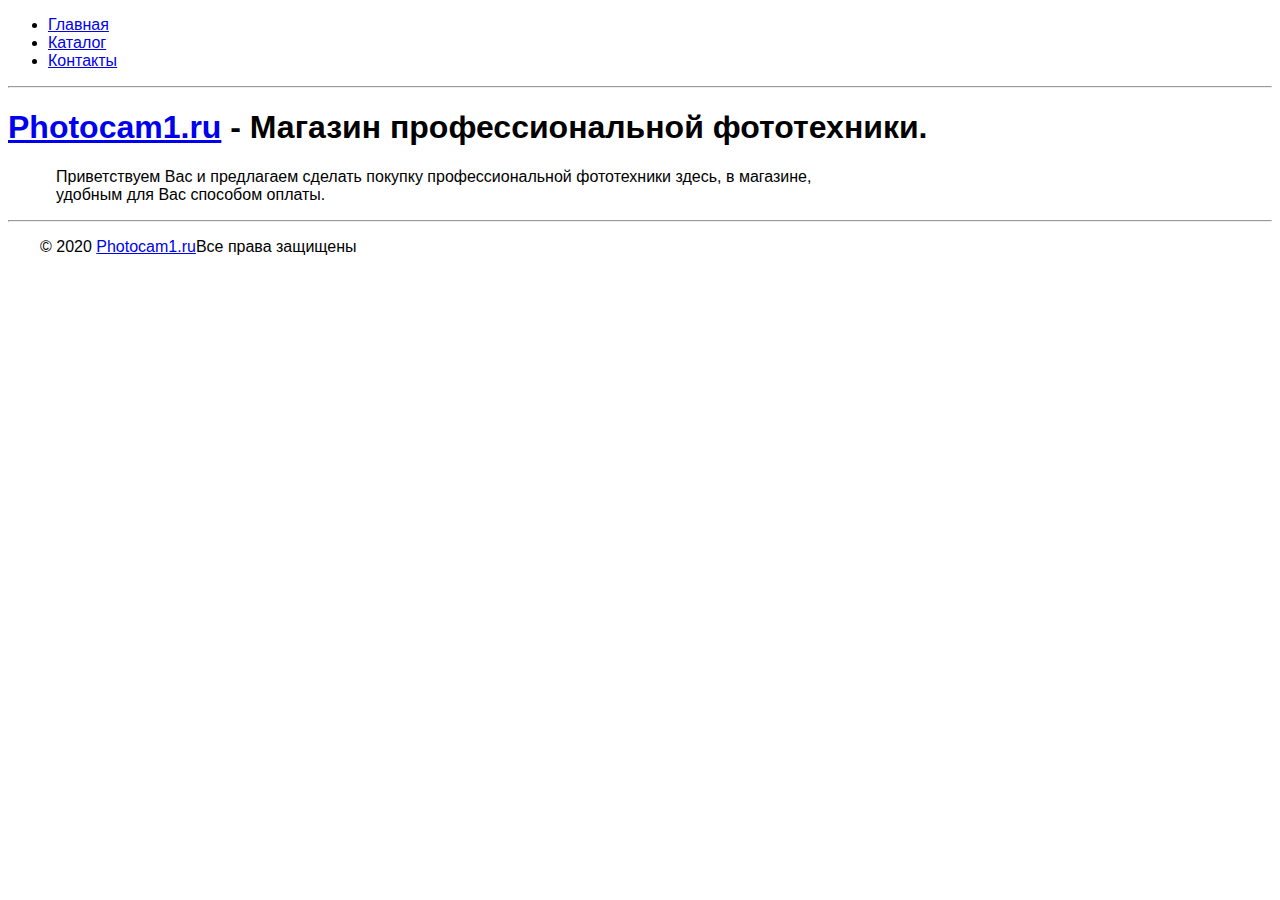
<file: homeworks/02/index.html>
<!DOCTYPE html>
<html lang="ru">
<head>
    <meta charset="UTF-8">
    <meta name="viewport" content="width=device-width, initial-scale=1.0">
    <title>Photocam1.ru - фотомагазин: фотокамеры в Москве, продажа фотоаппаратов, объективов, фотокамер, студийного оборудования, фотовспышек, штативов, фото аксессуров производителей Canon, Nikon, Sony, Fujifilm, Olympus, осуществляем доставку по России.</title>
    <link rel="stylesheet" href="css/style.css" />
</head>

<!-- HW_02 -->
<body>
    <!-- Menu -->
    <nav>
        <ul>
            <li><a href="index.html">Главная</a></li>
            <li><a href="catalog.html">Каталог</a></li>
            <li><a href="contacts.html">Контакты</a></li>
        </ul>
    </nav>
    <hr>

    <header>
        <h1><a href="#">Photocam1.ru</a> - Магазин профессиональной фототехники.</h1>
    </header>

    <!-- Content -->
    <div class="content">
        <p>Приветствуем Вас и предлагаем сделать покупку профессиональной фототехники здесь, в магазине, удобным для Вас способом оплаты.</p>
    </div>

    <!-- Footer -->
    <footer>
    <hr>
    <div class="copyright">
        <p>&copy; 2020 <a href="#copyright">Photocam1.ru</a>Все​​ права​​ защищены</p>
    </div>
    </footer>
</body>

</html>
</file>
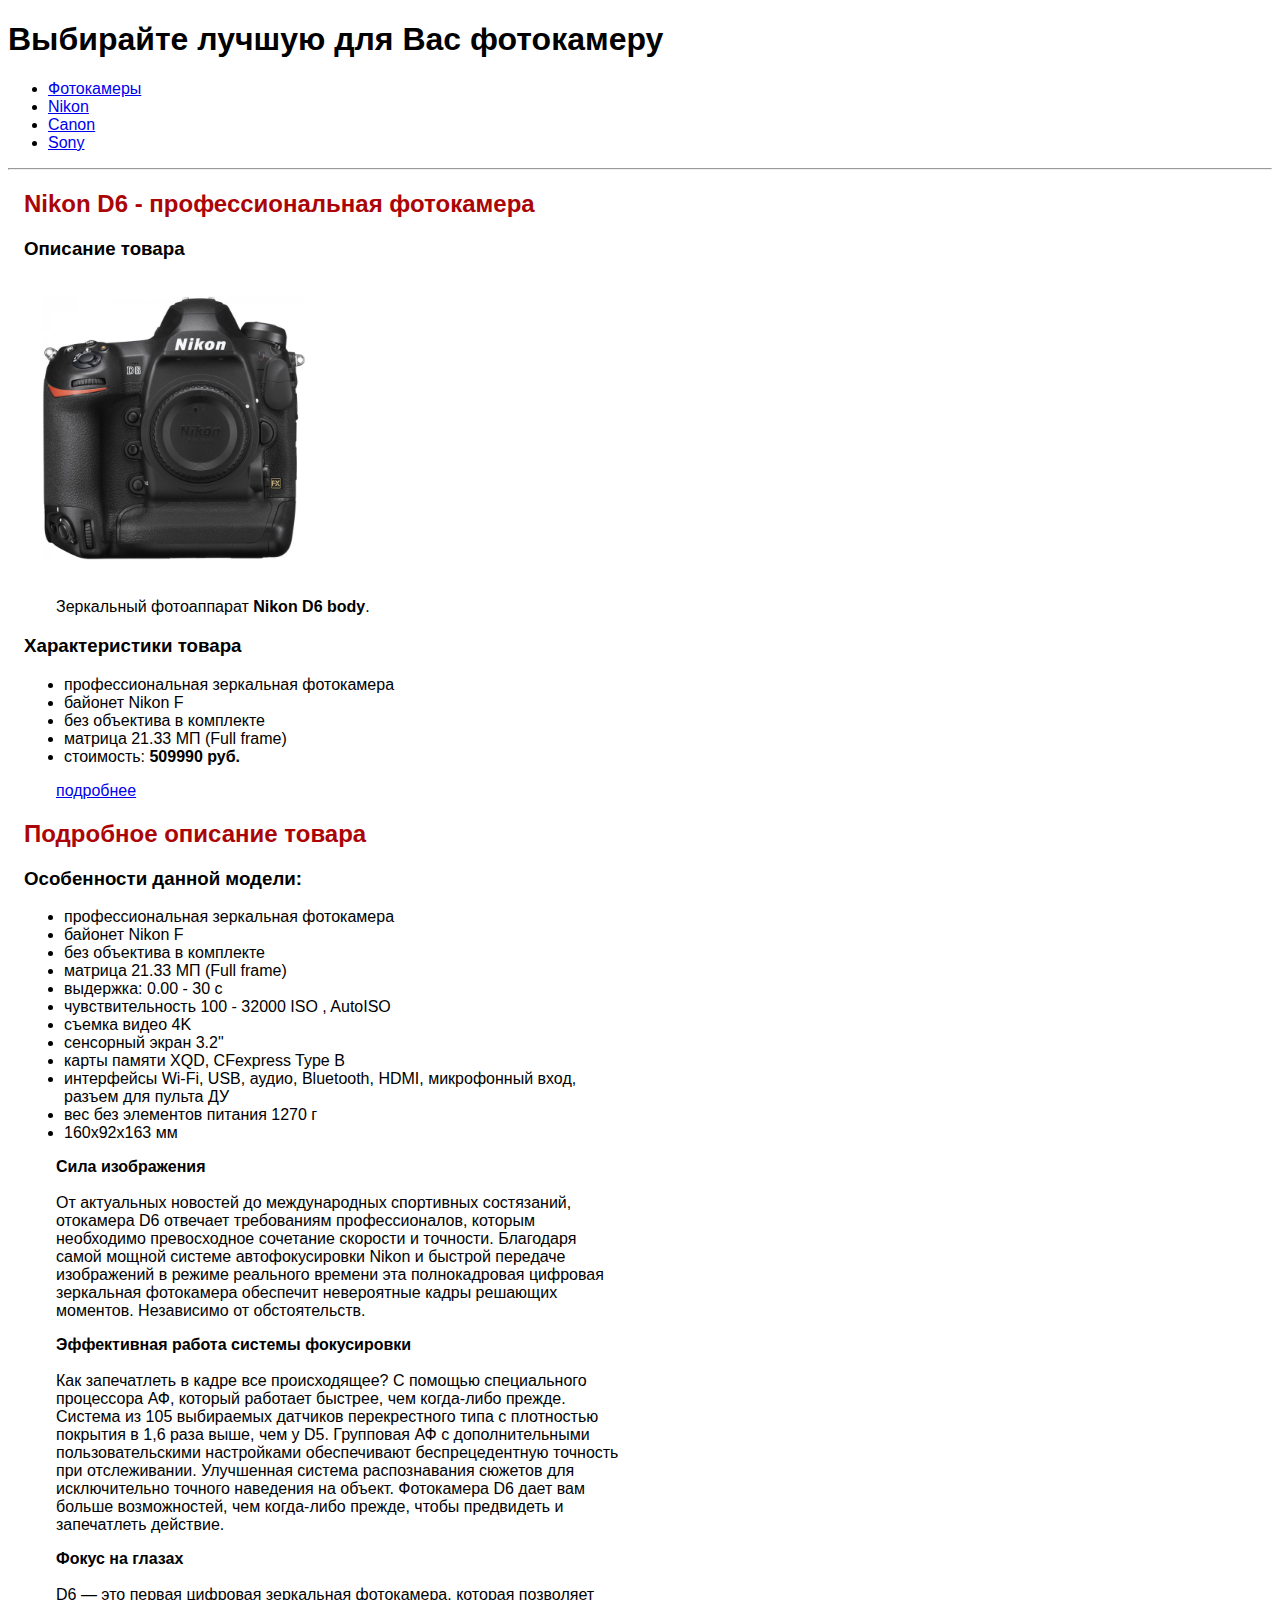
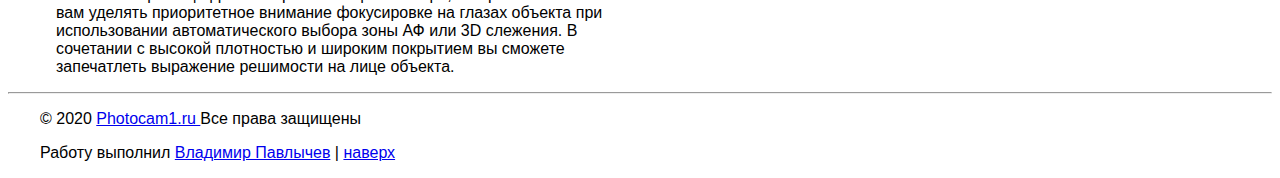
<file: cam1.html>
<!DOCTYPE html>
<html lang="ru">
<head>
    <meta charset="UTF-8">
    <meta name="viewport" content="width=device-width, initial-scale=1.0">
    <title>фотокамера Nikon </title>
    <link rel="stylesheet" href="css/style.css" />
</head>

<body>
    <header>
        <h1 id="header1">Выбирайте лучшую для Вас фотокамеру </h1>
    </header>
    <nav>
        <ul>
            <li><a href="index.html">Фотокамеры</a></li>
            <li><a href="cam1.html">Nikon</a></li>
            <li><a href="cam2.html">Canon</a></li>
            <li><a href="cam3.html">Sony</a></li>
        </ul>
    </nav>
    <hr>

    <div class="content">
        <section class="product" id="product1">
            <div class="product_header">
                <h2>Nikon D6 - профессиональная фотокамера</h2>
            </div>
<!-- 

○ Название​​ товара
○ Заголовок​​ «Описание​​ товара»
○ Картинка​​ товара

○ Текст​​ краткого​​ описания​​ товара

○ Заголовок​​ «Характеристики​​ товара»
○ Текст​​ характеристик​​ товара,​​ который​​ вы​​ выбрали

○ Заголовок​​ «Подробное​​ описание​​ товара»
○ Текст​​ подробного​​ описания​​ товара

 Горизонтальная​​ черта
○ Текст​​ «Все​​ права​​ защищены»

-->
            <div class="product_descr">
                <div class="short-descr">
                    
                    <h3>Описание товара</h3>
                    <div class="product_img">
                        <img src="./img/cam1.jpg" alt="Nikon D6 фото профессиональной фотокамеры">
                    </div>
                    <div class="product_textDescr">
                        <p>
                            Зеркальный фотоаппарат <strong>Nikon D6 body</strong>.  
                        </p>
                    </div>

                    
                    <div class="product_descr__short">
                        <h3>Характеристики товара</h3>
                        <ul>
                            <li>профессиональная зеркальная фотокамера</li>
                            <li>байонет Nikon F</li>
                            <li>без объектива в комплекте</li>
                            <li>матрица 21.33 МП (Full frame)</li>
                            <li>стоимость: <strong class="product_price">509990 руб.</strong></li>
                        </ul>
                        <p><a href="#charx">подробнее</a></p>
                    </div>
                    
                </div>
            </div>
            
        </section>



        <div class="product_charx" id="charx">
            <h2>Подробное​​ описание​​ товара</h2>

            <h3>Особенности данной модели:</h3>
            <ul>
                <li>профессиональная зеркальная фотокамера</li>
                <li>байонет Nikon F</li>
                <li>без объектива в комплекте</li>
                <li>матрица 21.33 МП (Full frame)</li>
                <li>выдержка: 0.00 - 30 с</li>
                <li>чувствительность 100 - 32000 ISO , AutoISO</li>
                <li>съемка видео 4K</li>
                <li>сенсорный экран 3.2"</li>
                <li>карты памяти XQD, CFexpress Type B</li>
                <li>интерфейсы Wi-Fi, USB, аудио, Bluetooth, HDMI, микрофонный вход, разъем для пульта ДУ</li>
                <li>вес без элементов питания 1270 г</li>
                <li>160х92х163 мм</li>
            </ul>
            <p>
                <strong>Сила изображения</strong><br><br>
                От актуальных новостей до международных спортивных состязаний, 
                отокамера D6 отвечает требованиям профессионалов, 
                которым необходимо превосходное сочетание скорости и точности. 
                Благодаря самой мощной системе автофокусировки Nikon 
                и быстрой передаче изображений в режиме реального времени 
                эта полнокадровая цифровая зеркальная фотокамера обеспечит 
                невероятные кадры решающих моментов. Независимо от обстоятельств.
            </p>
            <p>
                <strong>Эффективная работа системы фокусировки</strong><br><br>
                Как запечатлеть в кадре все происходящее? С помощью специального процессора АФ, который работает быстрее, чем когда-либо прежде. Система из 105 выбираемых датчиков перекрестного типа с плотностью покрытия в 1,6 раза выше, чем у D5. Групповая АФ с дополнительными пользовательскими настройками обеспечивают беспрецедентную точность при отслеживании. Улучшенная система распознавания сюжетов для исключительно точного наведения на объект. Фотокамера D6 дает вам больше возможностей, чем когда-либо прежде, чтобы предвидеть и запечатлеть действие.
            </p>
            <p>
                <strong>
                    Фокус на глазах
                </strong><br><br>
                D6 — это первая цифровая зеркальная фотокамера, которая позволяет вам уделять приоритетное внимание фокусировке на глазах объекта при использовании автоматического выбора зоны АФ или 3D слежения. В сочетании с высокой плотностью и широким покрытием вы сможете запечатлеть выражение решимости на лице объекта.
            </p>
        </div>

    </div>
    <footer>
    <hr>
    <div class="copyright">
        <p>©​​ 2020 <a href="#copyright">Photocam1.ru  </a>  Все​​ права​​ защищены</p>
        <p>Работу выполнил <a href="https://geekbrains.ru/users/1025325">Владимир Павлычев</a> | <a href="#header1">наверх</a></p>
    </div>
    </footer>
</body>

</html>
</file>
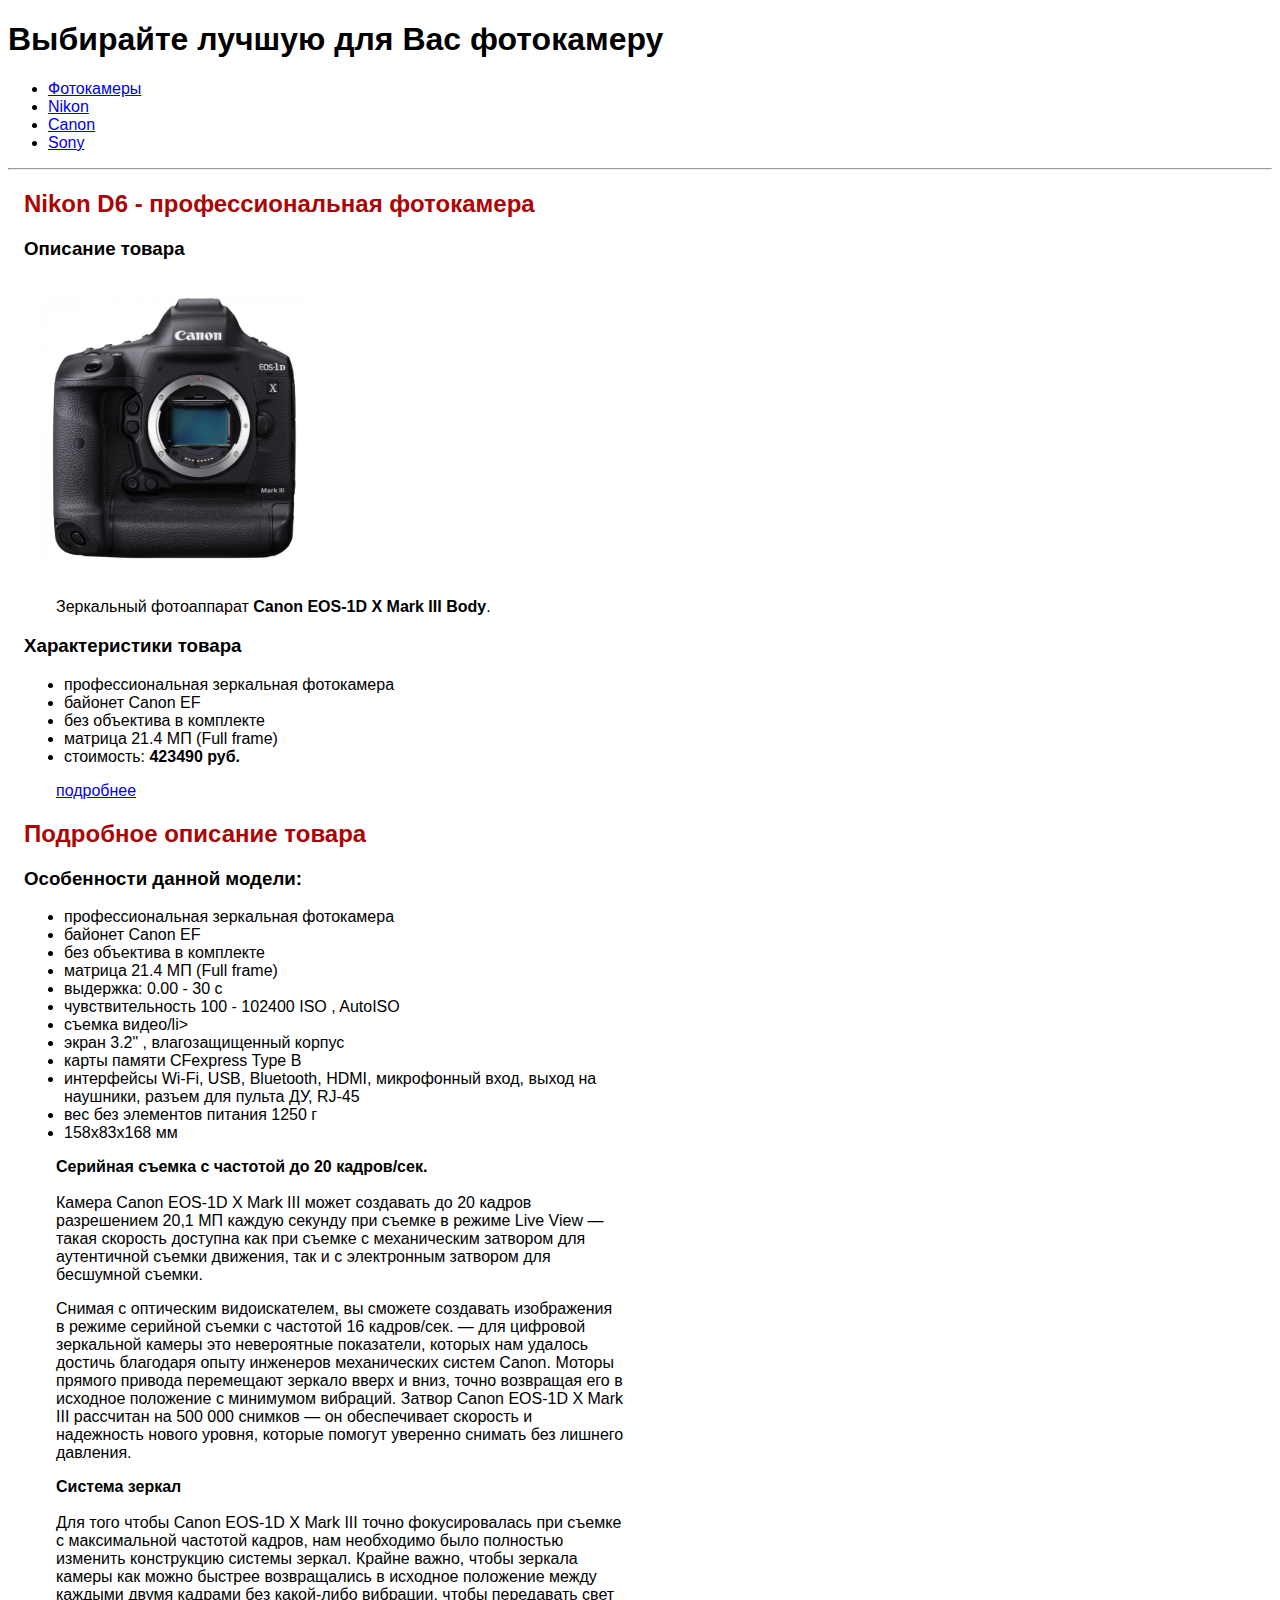
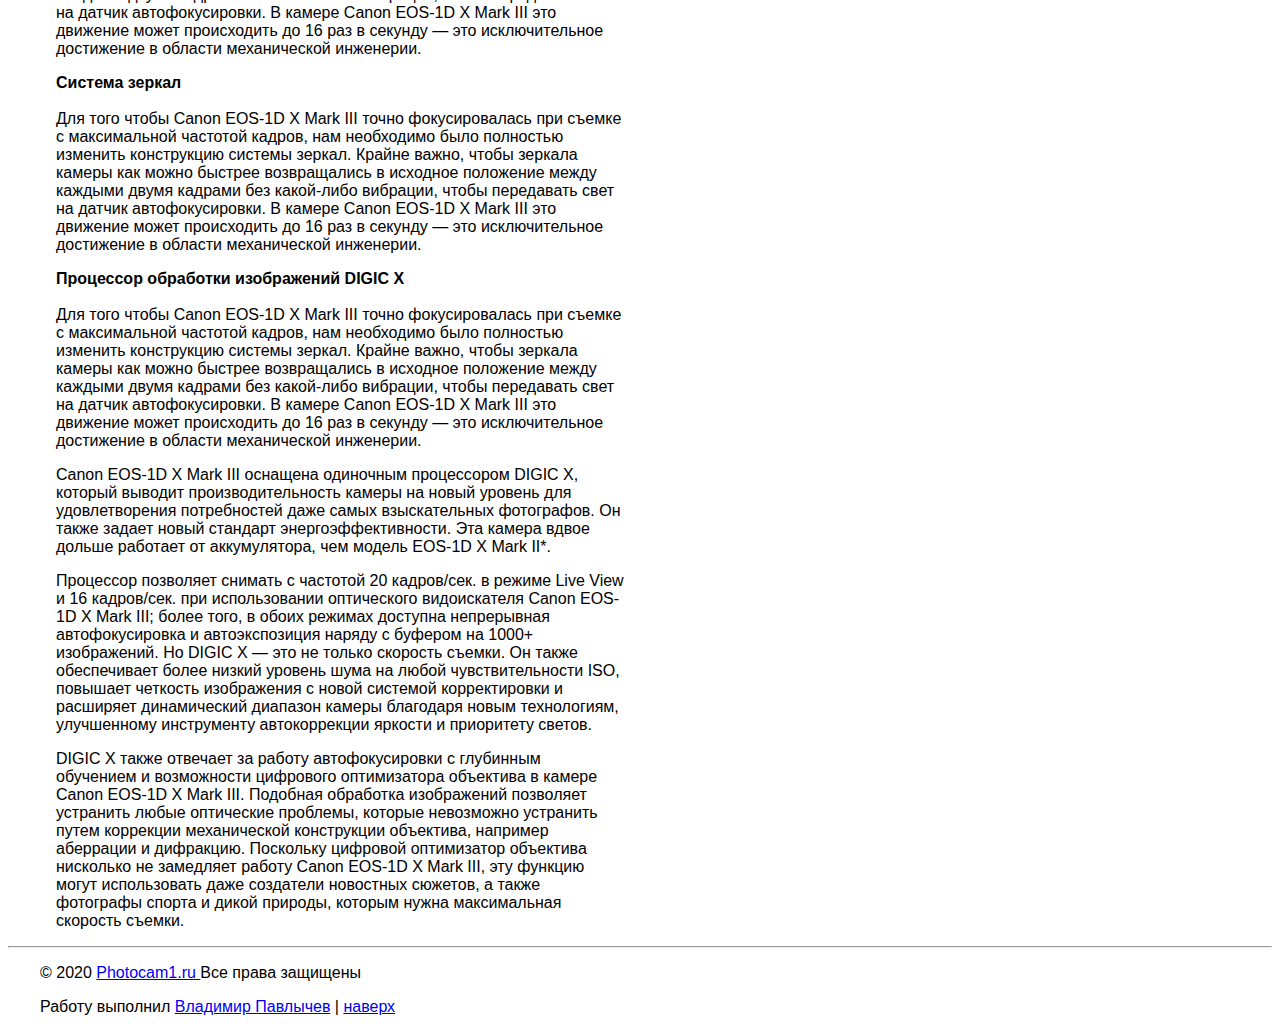
<file: cam2.html>
<!DOCTYPE html>
<html lang="ru">
<head>
    <meta charset="UTF-8">
    <meta name="viewport" content="width=device-width, initial-scale=1.0">
    <title>фотокамера Canon </title>
    <link rel="stylesheet" href="css/style.css" />
</head>

<body>
    <header>
        <h1 id="header1">Выбирайте лучшую для Вас фотокамеру </h1>
    </header>
    <nav>
        <ul>
            <li><a href="index.html">Фотокамеры</a></li>
            <li><a href="cam1.html">Nikon</a></li>
            <li><a href="cam2.html">Canon</a></li>
            <li><a href="cam3.html">Sony</a></li>
        </ul>
    </nav>
    <hr>

    <div class="content">
        <section class="product" id="product2">
            <div class="product_header">
                <h2>Nikon D6 - профессиональная фотокамера</h2>
            </div>
<!-- 

○ Название​​ товара
○ Заголовок​​ «Описание​​ товара»
○ Картинка​​ товара

○ Текст​​ краткого​​ описания​​ товара

○ Заголовок​​ «Характеристики​​ товара»
○ Текст​​ характеристик​​ товара,​​ который​​ вы​​ выбрали

○ Заголовок​​ «Подробное​​ описание​​ товара»
○ Текст​​ подробного​​ описания​​ товара

 Горизонтальная​​ черта
○ Текст​​ «Все​​ права​​ защищены»

-->
            <div class="product_descr">
                <div class="short-descr">
                    
                    <h3>Описание товара</h3>
                    <div class="product_img">
                        <img src="./img/cam2.jpg" alt="Зеркальный фотоаппарат Canon EOS-1D X Mark III Body">
                    </div>
                    <div class="product_textDescr">
                        <p>
                            Зеркальный фотоаппарат <strong>Canon EOS-1D X Mark III Body</strong>.  
                        </p>
                    </div>

                    
                    <div class="product_descr__short">
                        <h3>Характеристики товара</h3>
                        <ul>
                            <li>профессиональная зеркальная фотокамера</li>
                            <li>байонет Canon EF</li>
                            <li>без объектива в комплекте</li>
                            <li>матрица 21.4 МП (Full frame)</li>
                            <li>стоимость: <strong class="product_price">423490 руб.</strong></li>
                        </ul>
                        <p><a href="#charx2">подробнее</a></p>
                    </div>
                    
                </div>
            </div>
            
        </section>




        <div class="product_charx" id="charx2">
            <h2>Подробное​​ описание​​ товара</h2>

            <h3>Особенности данной модели:</h3>
            <ul>
                <li>профессиональная зеркальная фотокамера</li>
                <li>байонет Canon EF</li>
                <li>без объектива в комплекте</li>
                <li>матрица 21.4 МП (Full frame)</li>
                <li>выдержка: 0.00 - 30 с</li>
                <li>чувствительность 100 - 102400 ISO , AutoISO</li>
                <li>съемка видео/li>
                <li>экран 3.2" , влагозащищенный корпус</li>
                <li> карты памяти CFexpress Type B</li>
                <li>интерфейсы Wi-Fi, USB, Bluetooth, HDMI, микрофонный вход, выход на наушники, разъем для пульта ДУ, RJ-45</li>
                <li>вес без элементов питания 1250 г</li>
                <li> 158х83х168 мм</li>
            </ul>
            

            <p>
                <strong>Серийная съемка с частотой до 20 кадров/сек.</strong><br><br>
                
                Камера Canon EOS-1D X Mark III может создавать до 20 кадров разрешением 20,1 МП каждую секунду при съемке в режиме Live View — такая скорость доступна как при съемке с механическим затвором для аутентичной съемки движения, так и с электронным затвором для бесшумной съемки.
            </p>
            <p>
                Снимая с оптическим видоискателем, вы сможете создавать изображения в режиме серийной съемки с частотой 16 кадров/сек. — для цифровой зеркальной камеры это невероятные показатели, которых нам удалось достичь благодаря опыту инженеров механических систем Canon. Моторы прямого привода перемещают зеркало вверх и вниз, точно возвращая его в исходное положение с минимумом вибраций.
                Затвор Canon EOS-1D X Mark III рассчитан на 500 000 снимков — он обеспечивает скорость и надежность нового уровня, которые помогут уверенно снимать без лишнего давления.
            </p>
            <p>
                <strong>
                    Система зеркал
                </strong><br><br>
                Для того чтобы Canon EOS-1D X Mark III точно фокусировалась при съемке с максимальной частотой кадров, нам необходимо было полностью изменить конструкцию системы зеркал. Крайне важно, чтобы зеркала камеры как можно быстрее возвращались в исходное положение между каждыми двумя кадрами без какой-либо вибрации, чтобы передавать свет на датчик автофокусировки. В камере Canon EOS-1D X Mark III это движение может происходить до 16 раз в секунду — это исключительное достижение в области механической инженерии.
            </p>

            <p>
                <strong>
                    Система зеркал
                </strong><br><br>
                Для того чтобы Canon EOS-1D X Mark III точно фокусировалась при съемке с максимальной частотой кадров, нам необходимо было полностью изменить конструкцию системы зеркал. Крайне важно, чтобы зеркала камеры как можно быстрее возвращались в исходное положение между каждыми двумя кадрами без какой-либо вибрации, чтобы передавать свет на датчик автофокусировки. В камере Canon EOS-1D X Mark III это движение может происходить до 16 раз в секунду — это исключительное достижение в области механической инженерии.
            </p>

            <p>
                <strong>
                    Процессор обработки изображений DIGIC X
                </strong><br><br>
                Для того чтобы Canon EOS-1D X Mark III точно фокусировалась при съемке с максимальной частотой кадров, нам необходимо было полностью изменить конструкцию системы зеркал. Крайне важно, чтобы зеркала камеры как можно быстрее возвращались в исходное положение между каждыми двумя кадрами без какой-либо вибрации, чтобы передавать свет на датчик автофокусировки. В камере Canon EOS-1D X Mark III это движение может происходить до 16 раз в секунду — это исключительное достижение в области механической инженерии.
            </p>
            <p>
                Canon EOS-1D X Mark III оснащена одиночным процессором DIGIC X, который выводит производительность камеры на новый уровень для удовлетворения потребностей даже самых взыскательных фотографов. Он также задает новый стандарт энергоэффективности. Эта камера вдвое дольше работает от аккумулятора, чем модель EOS-1D X Mark II*.
            </p>
            <p>
                Процессор позволяет снимать с частотой 20 кадров/сек. в режиме Live View и 16 кадров/сек. при использовании оптического видоискателя Canon EOS-1D X Mark III; более того, в обоих режимах доступна непрерывная автофокусировка и автоэкспозиция наряду с буфером на 1000+ изображений. Но DIGIC X — это не только скорость съемки.
            Он также обеспечивает более низкий уровень шума на любой чувствительности ISO, повышает четкость изображения с новой системой корректировки и расширяет динамический диапазон камеры благодаря новым технологиям, улучшенному инструменту автокоррекции яркости и приоритету светов.
            </p>
            <p>
                DIGIC X также отвечает за работу автофокусировки с глубинным обучением и возможности цифрового оптимизатора объектива в камере Canon EOS-1D X Mark III. Подобная обработка изображений позволяет устранить любые оптические проблемы, которые невозможно устранить путем коррекции механической конструкции объектива, например аберрации и дифракцию. Поскольку цифровой оптимизатор объектива нисколько не замедляет работу Canon EOS-1D X Mark III, эту функцию могут использовать даже создатели новостных сюжетов, а также фотографы спорта и дикой природы, которым нужна максимальная скорость съемки.
            </p>
        </div>

    </div>
    <footer>
    <hr>
    <div class="copyright">
        <p>©​​ 2020 <a href="#copyright">Photocam1.ru  </a>  Все​​ права​​ защищены</p>
        <p>Работу выполнил <a href="https://geekbrains.ru/users/1025325">Владимир Павлычев</a> | <a href="#header1">наверх</a></p>
    </div>
    </footer>
</body>

</html>
</file>
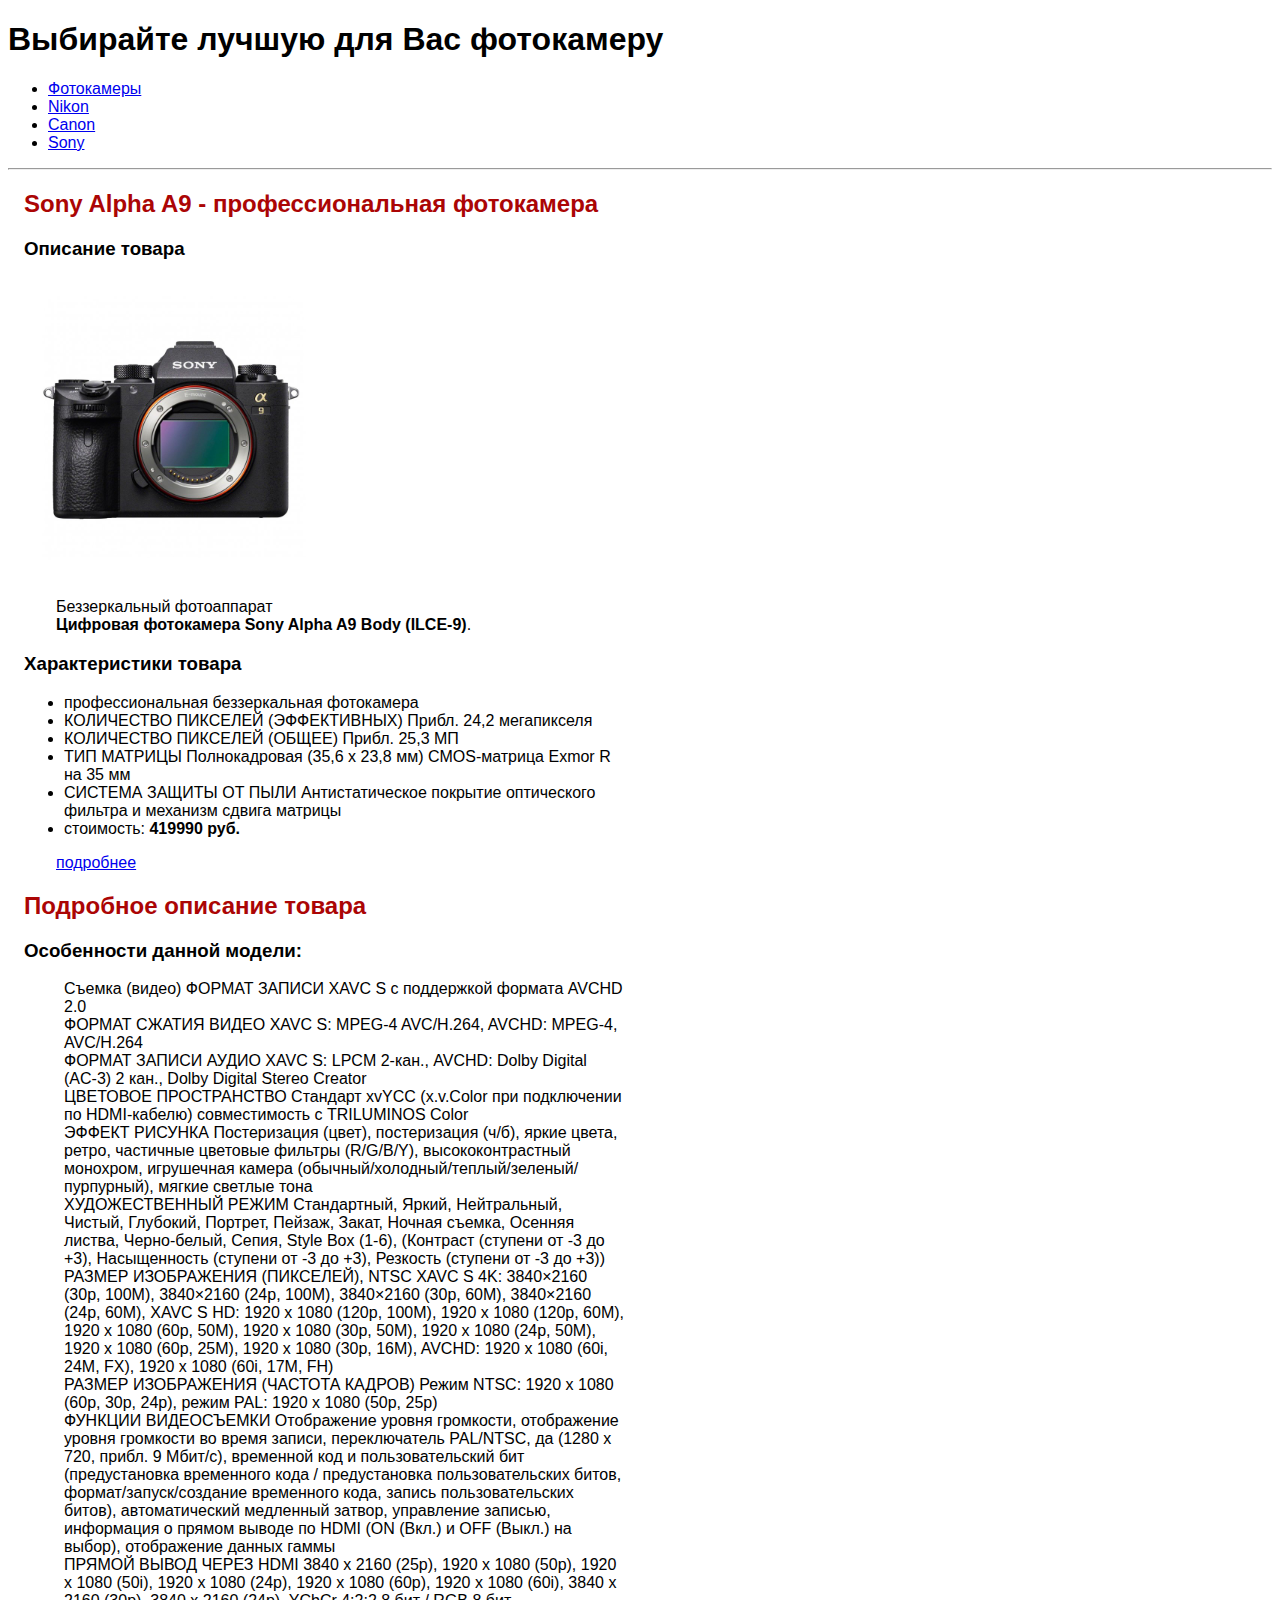
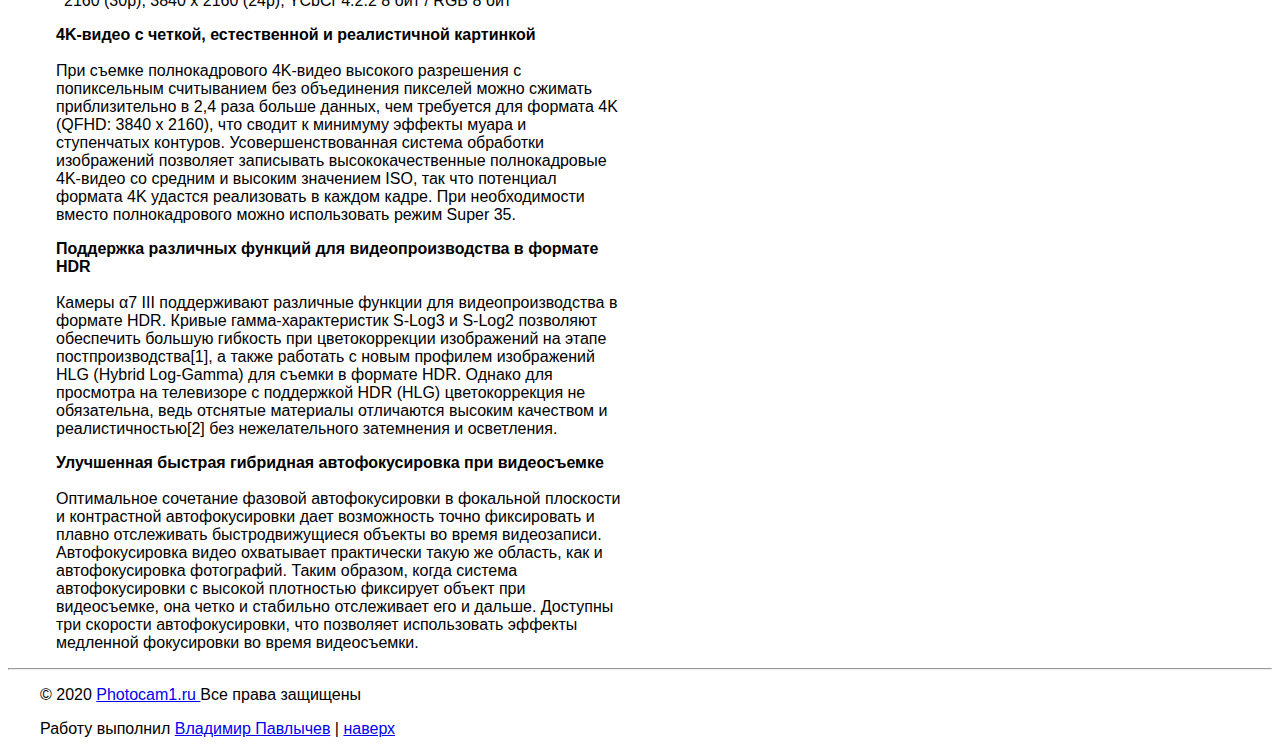
<file: cam3.html>
<!DOCTYPE html>
<html lang="ru">
<head>
    <meta charset="UTF-8">
    <meta name="viewport" content="width=device-width, initial-scale=1.0">
    <title>фотокамера Sony </title>
    <link rel="stylesheet" href="css/style.css" />
</head>

<body>
    <header>
        <h1 id="header1">Выбирайте лучшую для Вас фотокамеру </h1>
    </header>
    <nav>
        <ul>
            <li><a href="index.html">Фотокамеры</a></li>
            <li><a href="cam1.html">Nikon</a></li>
            <li><a href="cam2.html">Canon</a></li>
            <li><a href="cam3.html">Sony</a></li>
        </ul>
    </nav>
    <hr>

    <div class="content">
        <section class="product" id="product2">
            <div class="product_header">
                <h2>Sony Alpha A9 - профессиональная фотокамера</h2>
            </div>
<!-- 

○ Название​​ товара
○ Заголовок​​ «Описание​​ товара»
○ Картинка​​ товара

○ Текст​​ краткого​​ описания​​ товара

○ Заголовок​​ «Характеристики​​ товара»
○ Текст​​ характеристик​​ товара,​​ который​​ вы​​ выбрали

○ Заголовок​​ «Подробное​​ описание​​ товара»
○ Текст​​ подробного​​ описания​​ товара

 Горизонтальная​​ черта
○ Текст​​ «Все​​ права​​ защищены»

-->
            <div class="product_descr">
                <div class="short-descr">
                    
                    <h3>Описание товара</h3>
                    <div class="product_img">
                        <img src="./img/cam3.jpg" alt="Зеркальный фотоаппарат Canon EOS-1D X Mark III Body">
                    </div>
                    <div class="product_textDescr">
                        <p>
                            Беззеркальный фотоаппарат <br><strong>
                                Цифровая фотокамера Sony Alpha A9 Body (ILCE-9)</strong>.  
                        </p>
                    </div>

                    
                    <div class="product_descr__short">
                        <h3>Характеристики товара</h3>
                        <ul>
                            <li>профессиональная беззеркальная фотокамера</li>
                            <li>КОЛИЧЕСТВО ПИКСЕЛЕЙ (ЭФФЕКТИВНЫХ) Прибл. 24,2 мегапикселя</li>
                            <li>КОЛИЧЕСТВО ПИКСЕЛЕЙ (ОБЩЕЕ) Прибл. 25,3 МП</li>
                            <li>ТИП МАТРИЦЫ Полнокадровая (35,6 x 23,8 мм) CMOS-матрица Exmor R на 35 мм</li>
                            <li>СИСТЕМА ЗАЩИТЫ ОТ ПЫЛИ Антистатическое покрытие оптического фильтра и механизм сдвига матрицы</li>
                            <li>стоимость: <strong class="product_price">419990 руб.</strong></li>
                        </ul>
                        <p><a href="#charx3">подробнее</a></p>
                    </div>
                    
                </div>
            </div>
            
        </section>




        <div class="product_charx" id="charx3">
            <h2>Подробное​​ описание​​ товара</h2>

            <h3>Особенности данной модели:</h3>
            <ul>
                Съемка (видео)
                    ФОРМАТ ЗАПИСИ XAVC S с поддержкой формата AVCHD 2.0
                    <br>ФОРМАТ СЖАТИЯ ВИДЕО XAVC S: MPEG-4 AVC/H.264, AVCHD: MPEG-4, AVC/H.264
                    <br>ФОРМАТ ЗАПИСИ АУДИО XAVC S: LPCM 2-кан., AVCHD: Dolby Digital (AC-3) 2 кан., Dolby Digital Stereo Creator
                    <br></gr>ЦВЕТОВОЕ ПРОСТРАНСТВО Стандарт xvYCC (x.v.Color при подключении по HDMI-кабелю) совместимость с TRILUMINOS Color
                    <br>ЭФФЕКТ РИСУНКА Постеризация (цвет), постеризация (ч/б), яркие цвета, ретро, частичные цветовые фильтры (R/G/B/Y), высококонтрастный монохром, игрушечная камера (обычный/холодный/теплый/зеленый/пурпурный), мягкие светлые тона
                    <br>ХУДОЖЕСТВЕННЫЙ РЕЖИМ Стандартный, Яркий, Нейтральный, Чистый, Глубокий, Портрет, Пейзаж, Закат, Ночная съемка, Осенняя листва, Черно-белый, Сепия, Style Box (1-6), (Контраст (ступени от -3 до +3), Насыщенность (ступени от -3 до +3), Резкость (ступени от -3 до +3))
                    <br>РАЗМЕР ИЗОБРАЖЕНИЯ (ПИКСЕЛЕЙ), NTSC XAVC S 4K: 3840×2160 (30p, 100M), 3840×2160 (24p, 100M), 3840×2160 (30p, 60M), 3840×2160 (24p, 60M), XAVC S HD: 1920 x 1080 (120p, 100M), 1920 x 1080 (120p, 60M), 1920 x 1080 (60p, 50M), 1920 x 1080 (30p, 50M), 1920 x 1080 (24p, 50M), 1920 x 1080 (60p, 25M), 1920 x 1080 (30p, 16M), AVCHD: 1920 x 1080 (60i, 24M, FX), 1920 x 1080 (60i, 17M, FH)
                    <br>РАЗМЕР ИЗОБРАЖЕНИЯ (ЧАСТОТА КАДРОВ) Режим NTSC: 1920 x 1080 (60p, 30p, 24p), режим PAL: 1920 x 1080 (50p, 25p)
                    <br>ФУНКЦИИ ВИДЕОСЪЕМКИ Отображение уровня громкости, отображение уровня громкости во время записи, переключатель PAL/NTSC, да (1280 x 720, прибл. 9 Мбит/с), временной код и пользовательский бит (предустановка временного кода / предустановка пользовательских битов, формат/запуск/создание временного кода, запись пользовательских битов), автоматический медленный затвор, управление записью, информация о прямом выводе по HDMI (ON (Вкл.) и OFF (Выкл.) на выбор), отображение данных гаммы
                    <br>ПРЯМОЙ ВЫВОД ЧЕРЕЗ HDMI 3840 x 2160 (25p), 1920 x 1080 (50p), 1920 x 1080 (50i), 1920 x 1080 (24p), 1920 x 1080 (60p), 1920 x 1080 (60i), 3840 x 2160 (30p), 3840 x 2160 (24p), YCbCr 4:2:2 8 бит / RGB 8 бит
            </ul>
            

            <p>
                <strong>4K-видео с четкой, естественной и реалистичной картинкой</strong><br><br>
                При съемке полнокадрового 4K-видео высокого разрешения с попиксельным считыванием без объединения пикселей можно сжимать приблизительно в 2,4 раза больше данных, чем требуется для формата 4K (QFHD: 3840 x 2160), что сводит к минимуму эффекты муара и ступенчатых контуров. Усовершенствованная система обработки изображений позволяет записывать высококачественные полнокадровые 4K-видео со средним и высоким значением ISO, так что потенциал формата 4K удастся реализовать в каждом кадре. При необходимости вместо полнокадрового можно использовать режим Super 35.
            </p>

            <p>
                <strong>Поддержка различных функций для видеопроизводства в формате HDR</strong><br><br>
                Камеры α7 III поддерживают различные функции для видеопроизводства в формате HDR. Кривые гамма-характеристик S-Log3 и S-Log2 позволяют обеспечить большую гибкость при цветокоррекции изображений на этапе постпроизводства[1], а также работать с новым профилем изображений HLG (Hybrid Log-Gamma) для съемки в формате HDR. Однако для просмотра на телевизоре с поддержкой HDR (HLG) цветокоррекция не обязательна, ведь отснятые материалы отличаются высоким качеством и реалистичностью[2] без нежелательного затемнения и осветления.
            </p>
            
            <p>
                <strong>Улучшенная быстрая гибридная автофокусировка при видеосъемке</strong><br><br>
                Оптимальное сочетание фазовой автофокусировки в фокальной плоскости и контрастной автофокусировки дает возможность точно фиксировать и плавно отслеживать быстродвижущиеся объекты во время видеозаписи. Автофокусировка видео охватывает практически такую же область, как и автофокусировка фотографий. Таким образом, когда система автофокусировки с высокой плотностью фиксирует объект при видеосъемке, она четко и стабильно отслеживает его и дальше. Доступны три скорости автофокусировки, что позволяет использовать эффекты медленной фокусировки во время видеосъемки.
            </p>
        </div>

    </div>
    <footer>
    <hr>
    <div class="copyright">
        <p>©​​ 2020 <a href="#copyright">Photocam1.ru  </a>  Все​​ права​​ защищены</p>
        <p>Работу выполнил <a href="https://geekbrains.ru/users/1025325">Владимир Павлычев</a> | <a href="#header1">наверх</a></p>
    </div>
    </footer>
</body>

</html>
</file>
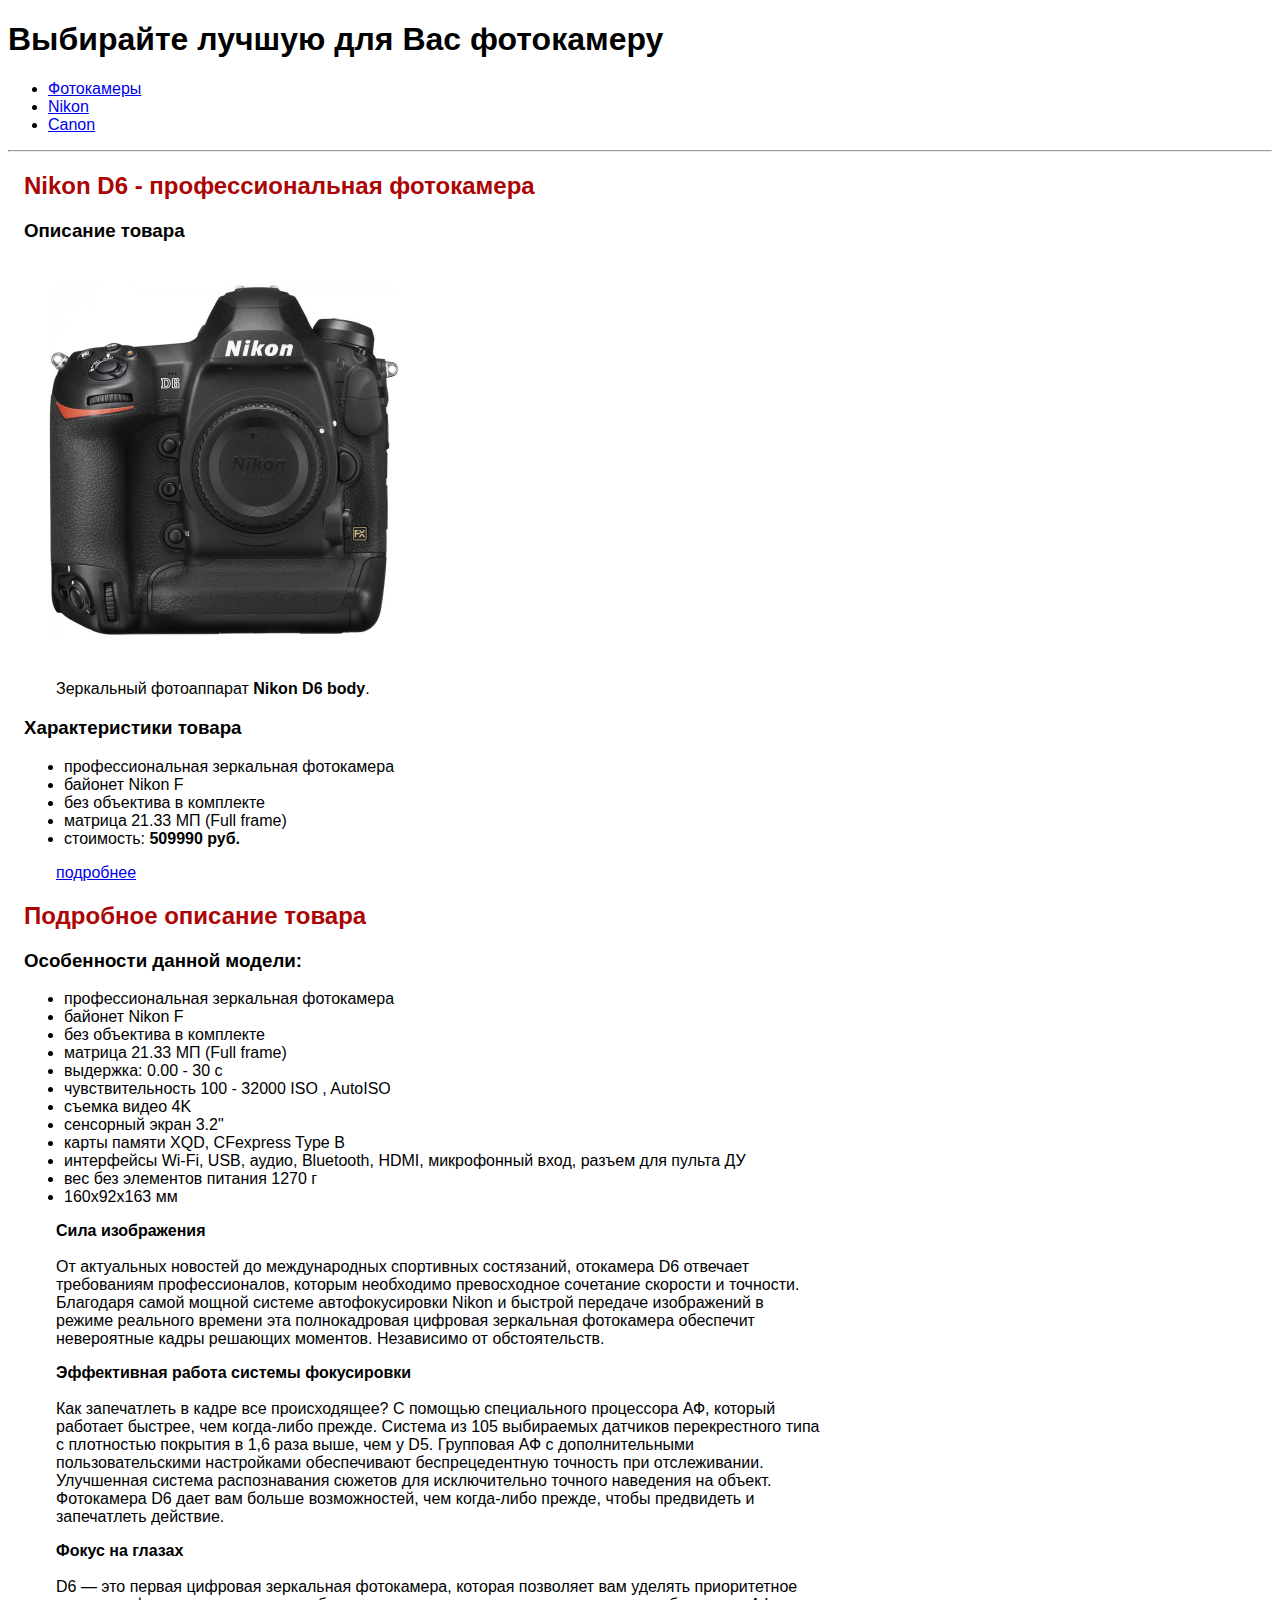
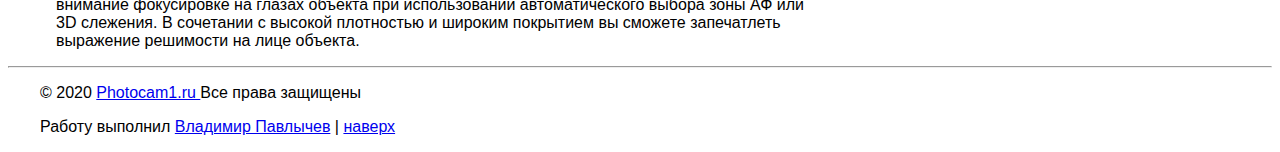
<file: homeworks/02/cam1.html>
<!DOCTYPE html>
<html lang="ru">
<head>
    <meta charset="UTF-8">
    <meta name="viewport" content="width=device-width, initial-scale=1.0">
    <title>фотокамера Nikon </title>
    <link rel="stylesheet" href="css/style.css" />
</head>

<body>
    <header>
        <h1 id="header1">Выбирайте лучшую для Вас фотокамеру </h1>
    </header>
    <nav>
        <ul>
            <li><a href="./catalog.html">Фотокамеры</a></li>
            <li><a href="cam1.html">Nikon</a></li>
            <li><a href="cam2.html">Canon</a></li>
            <!-- <li><a href="cam3.html">Sony</a></li> -->
        </ul>
    </nav>
    <hr>

    <div class="content">
        <section class="product" id="product1">
            <div class="product_header">
                <h2>Nikon D6 - профессиональная фотокамера</h2>
            </div>

            <div class="product_descr">
                <div class="short-descr">
                    
                    <h3>Описание товара</h3>
                    <div class="product_img__big">
                        <a href="./img/cam1.jpg" target="_blank"><img src="./img/cam1.jpg" alt="Nikon D6 фото профессиональной фотокамеры" title="Nikon D6 фото профессиональной фотокамеры"></a>
                    </div>
                    <div class="product_textDescr">
                        <p>
                            Зеркальный фотоаппарат <strong>Nikon D6 body</strong>.  
                        </p>
                    </div>

                    
                    <div class="product_descr__short">
                        <h3>Характеристики товара</h3>

                        <!-- Пример маркированного списка -->
                        <ul>
                            <li>профессиональная зеркальная фотокамера</li>
                            <li>байонет Nikon F</li>
                            <li>без объектива в комплекте</li>
                            <li>матрица 21.33 МП (Full frame)</li>
                            <li>стоимость: <strong class="product_price">509990 руб.</strong></li>
                        </ul>
                        <p><a href="#charx">подробнее</a></p>
                    </div>
                    
                </div>
            </div>
            
        </section>



        <div class="product_charx" id="charx">
            <h2>Подробное​​ описание​​ товара</h2>

            <h3>Особенности данной модели:</h3>
            <ul>
                <li>профессиональная зеркальная фотокамера</li>
                <li>байонет Nikon F</li>
                <li>без объектива в комплекте</li>
                <li>матрица 21.33 МП (Full frame)</li>
                <li>выдержка: 0.00 - 30 с</li>
                <li>чувствительность 100 - 32000 ISO , AutoISO</li>
                <li>съемка видео 4K</li>
                <li>сенсорный экран 3.2"</li>
                <li>карты памяти XQD, CFexpress Type B</li>
                <li>интерфейсы Wi-Fi, USB, аудио, Bluetooth, HDMI, микрофонный вход, разъем для пульта ДУ</li>
                <li>вес без элементов питания 1270 г</li>
                <li>160х92х163 мм</li>
            </ul>
            <p>
                <strong>Сила изображения</strong><br><br>
                От актуальных новостей до международных спортивных состязаний, 
                отокамера D6 отвечает требованиям профессионалов, 
                которым необходимо превосходное сочетание скорости и точности. 
                Благодаря самой мощной системе автофокусировки Nikon 
                и быстрой передаче изображений в режиме реального времени 
                эта полнокадровая цифровая зеркальная фотокамера обеспечит 
                невероятные кадры решающих моментов. Независимо от обстоятельств.
            </p>
            <p>
                <strong>Эффективная работа системы фокусировки</strong><br><br>
                Как запечатлеть в кадре все происходящее? С помощью специального процессора АФ, который работает быстрее, чем когда-либо прежде. Система из 105 выбираемых датчиков перекрестного типа с плотностью покрытия в 1,6 раза выше, чем у D5. Групповая АФ с дополнительными пользовательскими настройками обеспечивают беспрецедентную точность при отслеживании. Улучшенная система распознавания сюжетов для исключительно точного наведения на объект. Фотокамера D6 дает вам больше возможностей, чем когда-либо прежде, чтобы предвидеть и запечатлеть действие.
            </p>
            <p>
                <strong>
                    Фокус на глазах
                </strong><br><br>
                D6 — это первая цифровая зеркальная фотокамера, которая позволяет вам уделять приоритетное внимание фокусировке на глазах объекта при использовании автоматического выбора зоны АФ или 3D слежения. В сочетании с высокой плотностью и широким покрытием вы сможете запечатлеть выражение решимости на лице объекта.
            </p>
        </div>

    </div>
    <footer>
    <hr>
    <div class="copyright">
        <p>&copy; 2020 <a href="#copyright">Photocam1.ru  </a>  Все​​ права​​ защищены</p>
        <p>Работу выполнил <a href="https://geekbrains.ru/users/1025325">Владимир Павлычев</a> | <a href="#header1">наверх</a></p>
    </div>
    </footer>
</body>

</html>
</file>
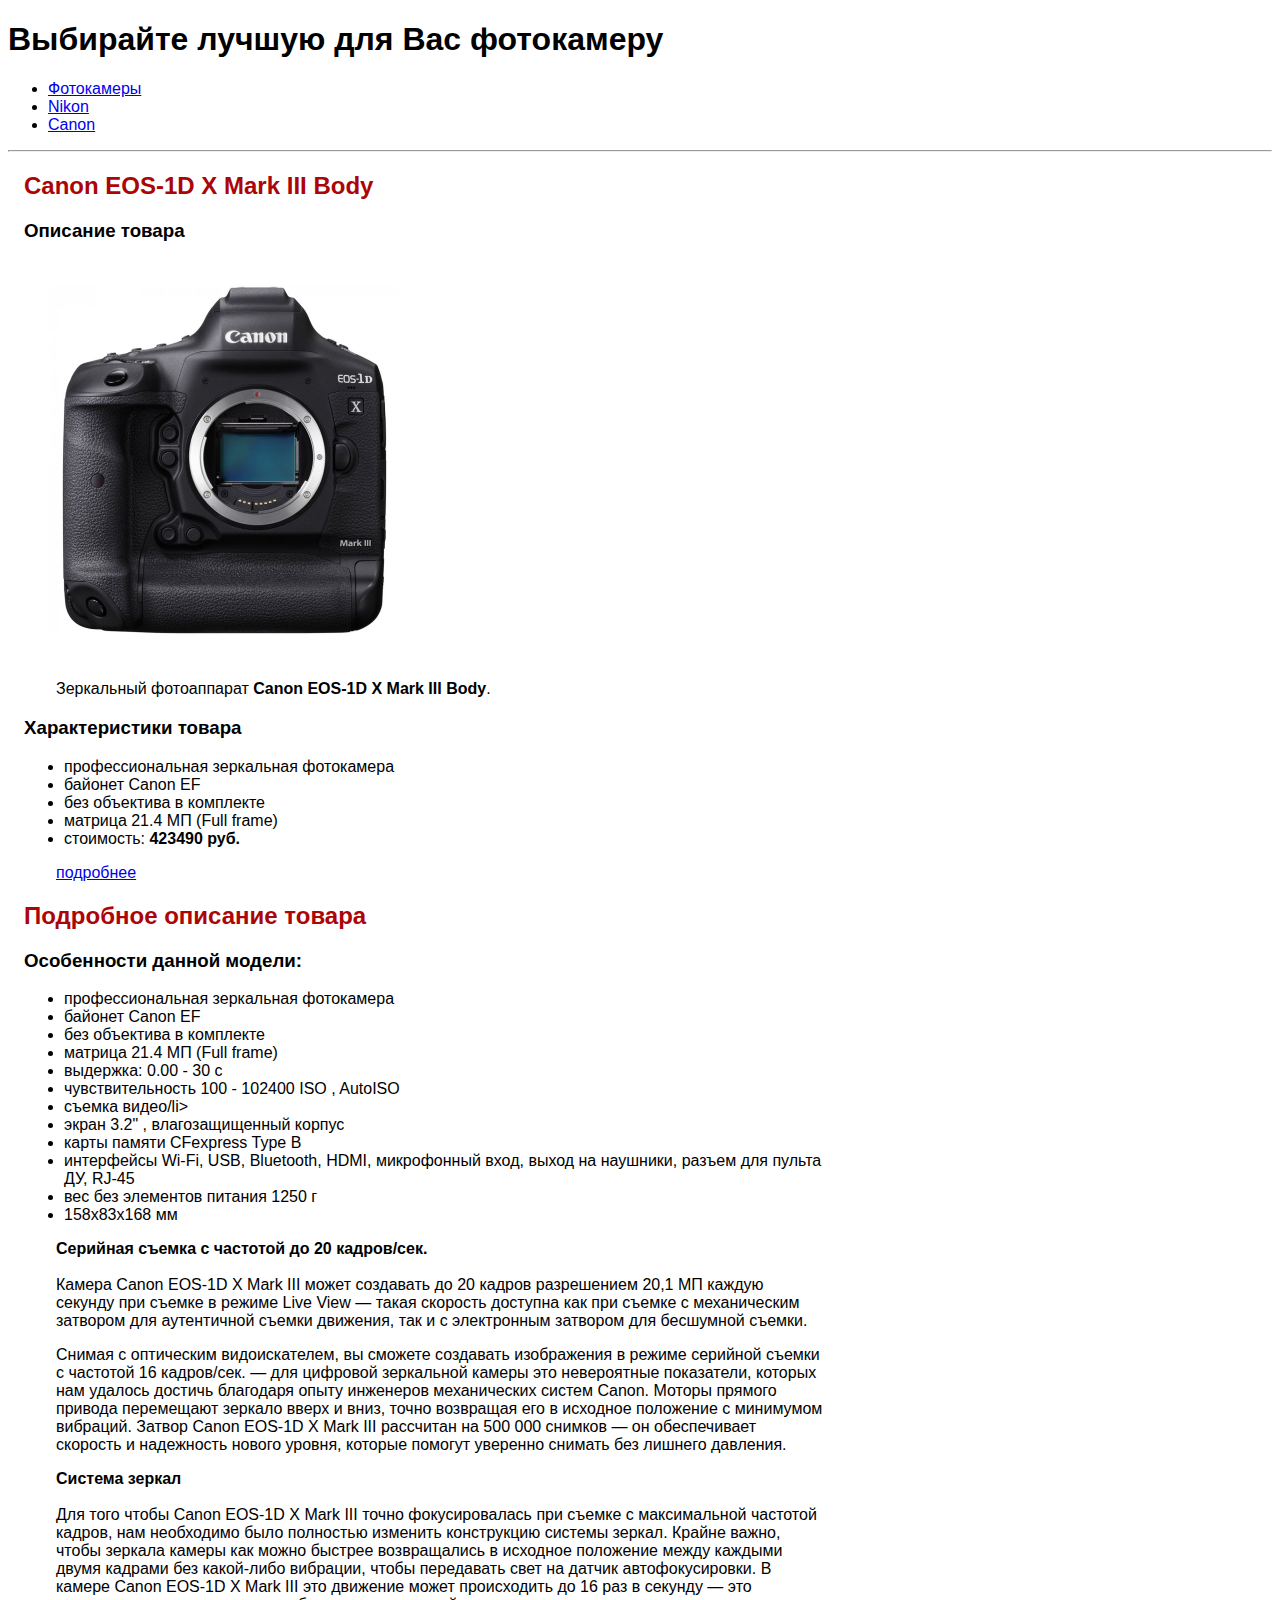
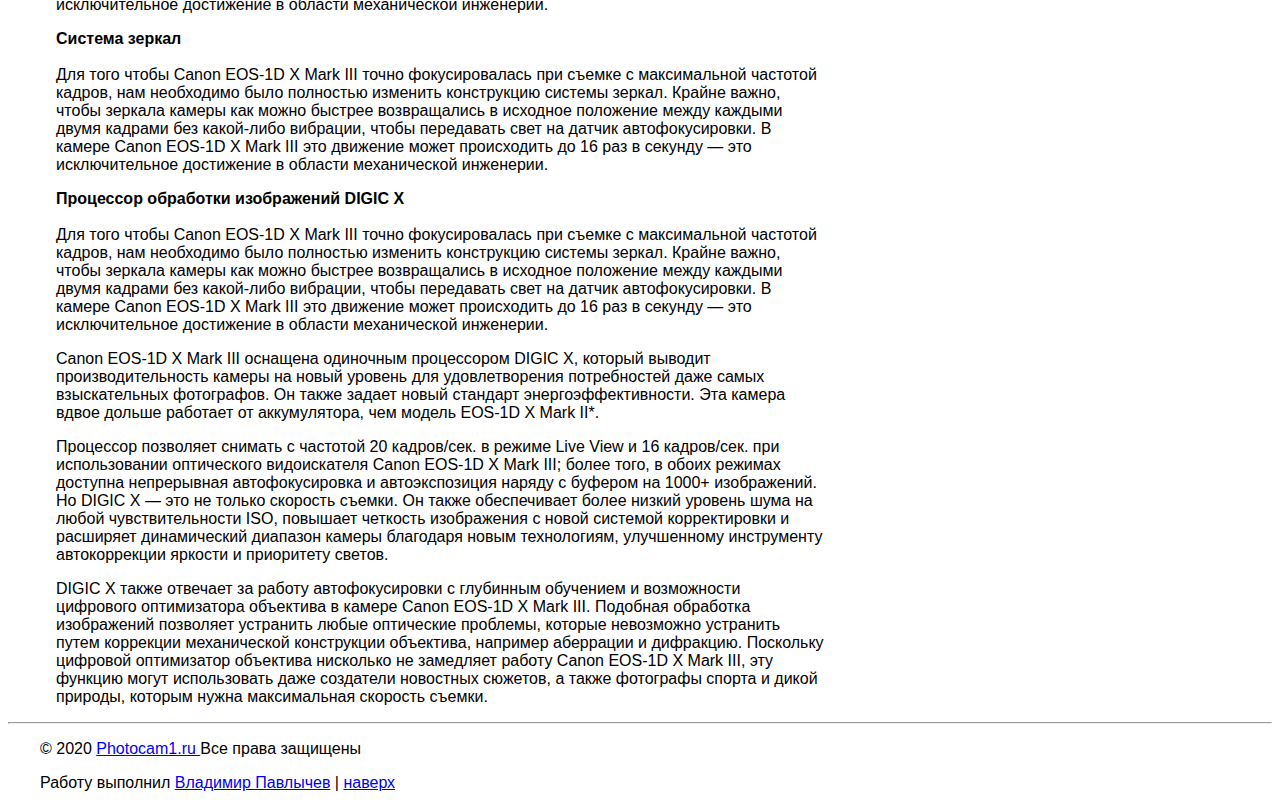
<file: homeworks/02/cam2.html>
<!DOCTYPE html>
<html lang="ru">
<head>
    <meta charset="UTF-8">
    <meta name="viewport" content="width=device-width, initial-scale=1.0">
    <title>фотокамера Canon </title>
    <link rel="stylesheet" href="css/style.css" />
</head>

<body>
    <header>
        <h1 id="header1">Выбирайте лучшую для Вас фотокамеру </h1>
    </header>
    <nav>
        <ul>
            <li><a href="./catalog.html">Фотокамеры</a></li>
            <li><a href="cam1.html">Nikon</a></li>
            <li><a href="cam2.html">Canon</a></li>
            <!-- <li><a href="cam3.html">Sony</a></li> -->
        </ul>
    </nav>
    <hr>

    <div class="content">
        <section class="product" id="product2">
            <div class="product_header">
                <h2>Canon EOS-1D X Mark III Body</h2>
            </div>
<!-- 

○ Название​​ товара
○ Заголовок​​ «Описание​​ товара»
○ Картинка​​ товара

○ Текст​​ краткого​​ описания​​ товара

○ Заголовок​​ «Характеристики​​ товара»
○ Текст​​ характеристик​​ товара,​​ который​​ вы​​ выбрали

○ Заголовок​​ «Подробное​​ описание​​ товара»
○ Текст​​ подробного​​ описания​​ товара

 Горизонтальная​​ черта
○ Текст​​ «Все​​ права​​ защищены»

-->
            <div class="product_descr">
                <div class="short-descr">
                    
                    <h3>Описание товара</h3>
                    <div class="product_img__big">
                        <!-- При клике по изображению в новом окне откроется 100%-размер изображения товара -->
                        <a href="./img/cam2.jpg" target="_blank"><img src="./img/cam2.jpg" alt="Зеркальный фотоаппарат Canon EOS-1D X Mark III Body"></a>
                    </div>
                    <div class="product_textDescr">
                        <p>
                            Зеркальный фотоаппарат <strong>Canon EOS-1D X Mark III Body</strong>.  
                        </p>
                    </div>

                    
                    <div class="product_descr__short">
                        <h3>Характеристики товара</h3>
                        <ul>
                            <li>профессиональная зеркальная фотокамера</li>
                            <li>байонет Canon EF</li>
                            <li>без объектива в комплекте</li>
                            <li>матрица 21.4 МП (Full frame)</li>
                            <li>стоимость: <strong class="product_price">423490 руб.</strong></li>
                        </ul>
                        <p><a href="#charx2">подробнее</a></p>
                    </div>
                    
                </div>
            </div>
            
        </section>




        <div class="product_charx" id="charx2">
            <h2>Подробное​​ описание​​ товара</h2>
            <h3>Особенности данной модели:</h3>

            <!-- Пример маркированного списка -->
            <ul>
                <li>профессиональная зеркальная фотокамера</li>
                <li>байонет Canon EF</li>
                <li>без объектива в комплекте</li>
                <li>матрица 21.4 МП (Full frame)</li>
                <li>выдержка: 0.00 - 30 с</li>
                <li>чувствительность 100 - 102400 ISO , AutoISO</li>
                <li>съемка видео/li>
                <li>экран 3.2" , влагозащищенный корпус</li>
                <li> карты памяти CFexpress Type B</li>
                <li>интерфейсы Wi-Fi, USB, Bluetooth, HDMI, микрофонный вход, выход на наушники, разъем для пульта ДУ, RJ-45</li>
                <li>вес без элементов питания 1250 г</li>
                <li> 158х83х168 мм</li>
            </ul>
            

            <p>
                <strong>Серийная съемка с частотой до 20 кадров/сек.</strong><br><br>
                
                Камера Canon EOS-1D X Mark III может создавать до 20 кадров разрешением 20,1 МП каждую секунду при съемке в режиме Live View — такая скорость доступна как при съемке с механическим затвором для аутентичной съемки движения, так и с электронным затвором для бесшумной съемки.
            </p>
            <p>
                Снимая с оптическим видоискателем, вы сможете создавать изображения в режиме серийной съемки с частотой 16 кадров/сек. — для цифровой зеркальной камеры это невероятные показатели, которых нам удалось достичь благодаря опыту инженеров механических систем Canon. Моторы прямого привода перемещают зеркало вверх и вниз, точно возвращая его в исходное положение с минимумом вибраций.
                Затвор Canon EOS-1D X Mark III рассчитан на 500 000 снимков — он обеспечивает скорость и надежность нового уровня, которые помогут уверенно снимать без лишнего давления.
            </p>
            <p>
                <strong>
                    Система зеркал
                </strong><br><br>
                Для того чтобы Canon EOS-1D X Mark III точно фокусировалась при съемке с максимальной частотой кадров, нам необходимо было полностью изменить конструкцию системы зеркал. Крайне важно, чтобы зеркала камеры как можно быстрее возвращались в исходное положение между каждыми двумя кадрами без какой-либо вибрации, чтобы передавать свет на датчик автофокусировки. В камере Canon EOS-1D X Mark III это движение может происходить до 16 раз в секунду — это исключительное достижение в области механической инженерии.
            </p>

            <p>
                <strong>
                    Система зеркал
                </strong><br><br>
                Для того чтобы Canon EOS-1D X Mark III точно фокусировалась при съемке с максимальной частотой кадров, нам необходимо было полностью изменить конструкцию системы зеркал. Крайне важно, чтобы зеркала камеры как можно быстрее возвращались в исходное положение между каждыми двумя кадрами без какой-либо вибрации, чтобы передавать свет на датчик автофокусировки. В камере Canon EOS-1D X Mark III это движение может происходить до 16 раз в секунду — это исключительное достижение в области механической инженерии.
            </p>

            <p>
                <strong>
                    Процессор обработки изображений DIGIC X
                </strong><br><br>
                Для того чтобы Canon EOS-1D X Mark III точно фокусировалась при съемке с максимальной частотой кадров, нам необходимо было полностью изменить конструкцию системы зеркал. Крайне важно, чтобы зеркала камеры как можно быстрее возвращались в исходное положение между каждыми двумя кадрами без какой-либо вибрации, чтобы передавать свет на датчик автофокусировки. В камере Canon EOS-1D X Mark III это движение может происходить до 16 раз в секунду — это исключительное достижение в области механической инженерии.
            </p>
            <p>
                Canon EOS-1D X Mark III оснащена одиночным процессором DIGIC X, который выводит производительность камеры на новый уровень для удовлетворения потребностей даже самых взыскательных фотографов. Он также задает новый стандарт энергоэффективности. Эта камера вдвое дольше работает от аккумулятора, чем модель EOS-1D X Mark II*.
            </p>
            <p>
                Процессор позволяет снимать с частотой 20 кадров/сек. в режиме Live View и 16 кадров/сек. при использовании оптического видоискателя Canon EOS-1D X Mark III; более того, в обоих режимах доступна непрерывная автофокусировка и автоэкспозиция наряду с буфером на 1000+ изображений. Но DIGIC X — это не только скорость съемки.
            Он также обеспечивает более низкий уровень шума на любой чувствительности ISO, повышает четкость изображения с новой системой корректировки и расширяет динамический диапазон камеры благодаря новым технологиям, улучшенному инструменту автокоррекции яркости и приоритету светов.
            </p>
            <p>
                DIGIC X также отвечает за работу автофокусировки с глубинным обучением и возможности цифрового оптимизатора объектива в камере Canon EOS-1D X Mark III. Подобная обработка изображений позволяет устранить любые оптические проблемы, которые невозможно устранить путем коррекции механической конструкции объектива, например аберрации и дифракцию. Поскольку цифровой оптимизатор объектива нисколько не замедляет работу Canon EOS-1D X Mark III, эту функцию могут использовать даже создатели новостных сюжетов, а также фотографы спорта и дикой природы, которым нужна максимальная скорость съемки.
            </p>
        </div>

    </div>
    <footer>
    <hr>
    <div class="copyright">
        <p>&copy; 2020 <a href="#copyright">Photocam1.ru  </a>  Все​​ права​​ защищены</p>
        <p>Работу выполнил <a href="https://geekbrains.ru/users/1025325">Владимир Павлычев</a> | <a href="#header1">наверх</a></p>
    </div>
    </footer>
</body>

</html>
</file>
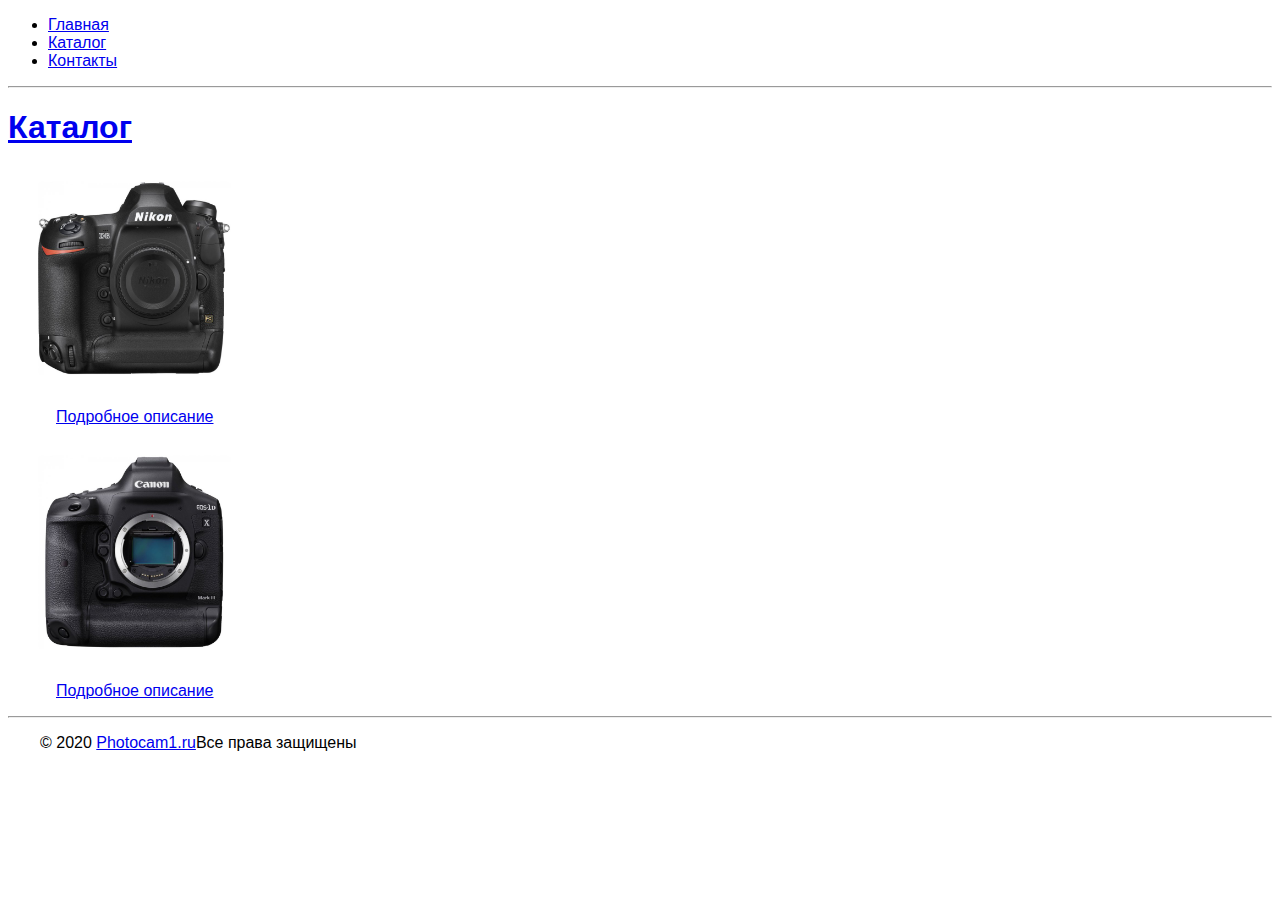
<file: homeworks/02/catalog.html>
<!DOCTYPE html>
<html lang="ru">
<head>
    <meta charset="UTF-8">
    <meta name="viewport" content="width=device-width, initial-scale=1.0">
    <title>Photocam1.ru - фотомагазин: фотокамеры в Москве, продажа фотоаппаратов, объективов, фотокамер, студийного оборудования, фотовспышек, штативов, фото аксессуров производителей Canon, Nikon, Sony, Fujifilm, Olympus, осуществляем доставку по России.</title>
    <link rel="stylesheet" href="css/style.css" />
</head>

<body>
    <!-- Menu -->
    <nav>
        <ul>
            <li><a href="index.html">Главная</a></li>
            <li><a href="catalog.html">Каталог</a></li>
            <li><a href="contacts.html">Контакты</a></li>
        </ul>
    </nav>
    <hr>

    <header>
        <h1><a href="#">Каталог</a></h1>
    </header>

    <!-- Content -->
    <div class="content">
        <div class="product_mini">
            <div>
                <a href="./cam1.html"><img src="./img/cam1.jpg" alt="Nikon D6 фото профессиональной фотокамеры" title="Nikon D6 фото профессиональной фотокамеры"></a>
                <p><a href="cam1.html">Подробное описание</a></p>
            </div>
        </div>
    </div>

    <div class="content">
        <div class="product_mini">
            <div class="product_img">
                <a href="./cam2.html"><img src="./img/cam2.jpg" alt="Зеркальный фотоаппарат Canon EOS-1D X Mark III Body" title="Зеркальный фотоаппарат Canon EOS-1D X Mark III Body"></a>
                <p><a href="./cam2.html">Подробное описание</a></p>
            </div>
        </div>
    </div>

    <!-- Footer -->
    <footer>
    <hr>
    <div class="copyright">
        <p>&copy; 2020 <a href="#copyright">Photocam1.ru</a>Все​​ права​​ защищены</p>
    </div>
    </footer>
</body>

</html>
</file>
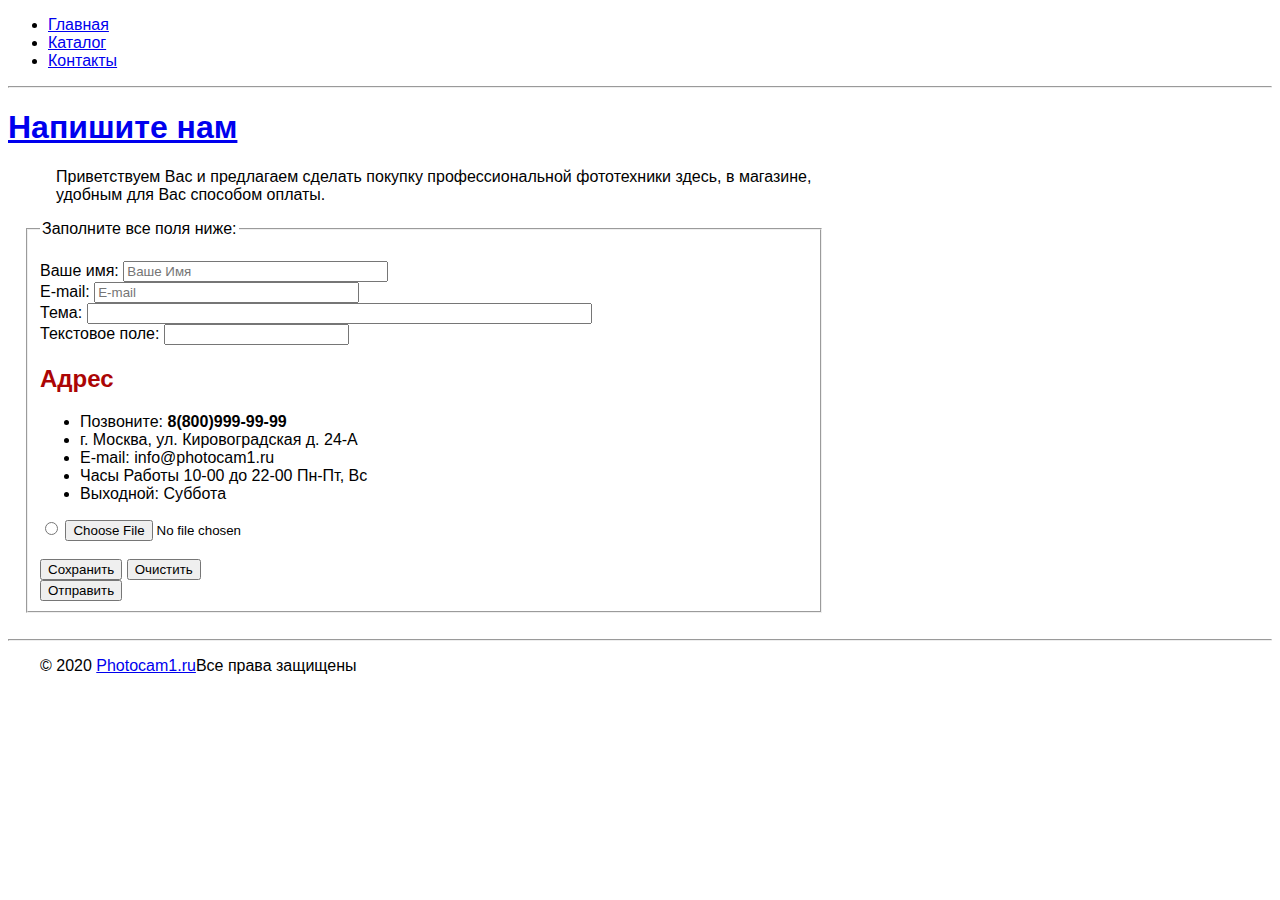
<file: homeworks/02/contacts.html>
<!DOCTYPE html>
<html lang="ru">
<head>
    <meta charset="UTF-8">
    <meta name="viewport" content="width=device-width, initial-scale=1.0">
    <title>Контакты | Photocam1.ru </title>
    <link rel="stylesheet" href="css/style.css" />
</head>

<!-- HW_02 -->
<body>
    <!-- Menu -->
    <nav>
        <ul>
            <li><a href="index.html">Главная</a></li>
            <li><a href="catalog.html">Каталог</a></li>
            <li><a href="contacts.html">Контакты</a></li>
        </ul>
    </nav>
    <hr>

    <header>
        <h1><a href="#">Напишите нам</a></h1>
    </header>

    <!-- Content -->
    <div class="content">
        <p>Приветствуем Вас и предлагаем сделать покупку профессиональной фототехники здесь, в магазине, удобным для Вас способом оплаты.</p>
        <form action="#send_form">
            <fieldset>
                <legend>Заполните все поля ниже:</legend><br>
                Ваше имя: <input type="text" size="30" placeholder="Ваше Имя"><br>
                E-mail:  <input type="email" size="30" placeholder="E-mail"><br>
                Тема: <input type="text" size="60" placeholder=""><br>
                Текстовое поле: <input type="text"><br>
                <h2>Адрес</h2>
                <ul>
                    <li>Позвоните: <strong>8(800)999-99-99</strong></li>
                    <li>г. Москва, ул. Кировоградская д. 24-А</li>
                    <li>E-mail: info@photocam1.ru</li>
                    <li>Часы Работы 10-00 до 22-00 Пн-Пт, Вс</li>
                    <li>Выходной: Суббота</li>
                </ul>
                <p></p>
                <input type="radio" name="radio">
                <input type="file"><br><br>
                <input type="submit" value="Сохранить">
                <input type="reset" value="Очистить"><br>
                <input id="send_form" type="submit" value="Отправить">
                </fieldset>
        </form>
        <br>
        <div id="map">
            <script type="text/javascript" charset="utf-8" async src="https://api-maps.yandex.ru/services/constructor/1.0/js/?um=constructor%3Ae70fc6c1ba01918e749175909359bb12c29695c9f069b0660e4b872cd6972a26&amp;width=800&amp;height=400&amp;lang=ru_RU&amp;scroll=true"></script>
        </div>
    
    </div>

    <!-- Footer -->
    <footer>
    <hr>
    <div class="copyright">
        <p>&copy; 2020 <a href="#copyright">Photocam1.ru</a>Все​​ права​​ защищены</p>
    </div>
    </footer>
</body>

</html>
</file>
<file: homeworks/02/css/style.css>
.product_img  {
    width: 200px;
    height: auto;
}

.product_img__big img {
    width: 400px;
    height: auto;
}

.product_mini img {
    width: 220px;
    height: auto;
}

/* resize img*/
/*
.product_img  img{
    
    width: 400px;
    height: auto;
}*/

/*width: 100%;*/


.content {
    width: 800px;
}
.li {
    height: 10px;
}

body {
    font-family: -apple-system, BlinkMacSystemFont, 'Segoe UI', Roboto, Oxygen, Ubuntu, Cantarell, 'Open Sans', 'Helvetica Neue', sans-serif;
}

.content {
    margin-left: 16px;
    
}

p {
    margin-left: 32px;
   /* font-family: -apple-system, BlinkMacSystemFont, 'Segoe UI', Roboto, Oxygen, Ubuntu, Cantarell, 'Open Sans', 'Helvetica Neue', sans-serif;*/
}

h2 {
    color: rgb(171, 5, 5);
}
</file>
<file: css/style.css>
.product_img  {
    width: 300px;
    height: auto;
}

/* resize img*/
.product_img  img{
    width: 100%;
    height: auto;
}

.content {
    width: 600px;
}
.li {
    height: 10px;
}

body {
    font-family: -apple-system, BlinkMacSystemFont, 'Segoe UI', Roboto, Oxygen, Ubuntu, Cantarell, 'Open Sans', 'Helvetica Neue', sans-serif;
}

.content {
    margin-left: 16px;
    
}

p {
    margin-left: 32px;
   /* font-family: -apple-system, BlinkMacSystemFont, 'Segoe UI', Roboto, Oxygen, Ubuntu, Cantarell, 'Open Sans', 'Helvetica Neue', sans-serif;*/
}

h2 {
    color: rgb(171, 5, 5);
}
</file>
